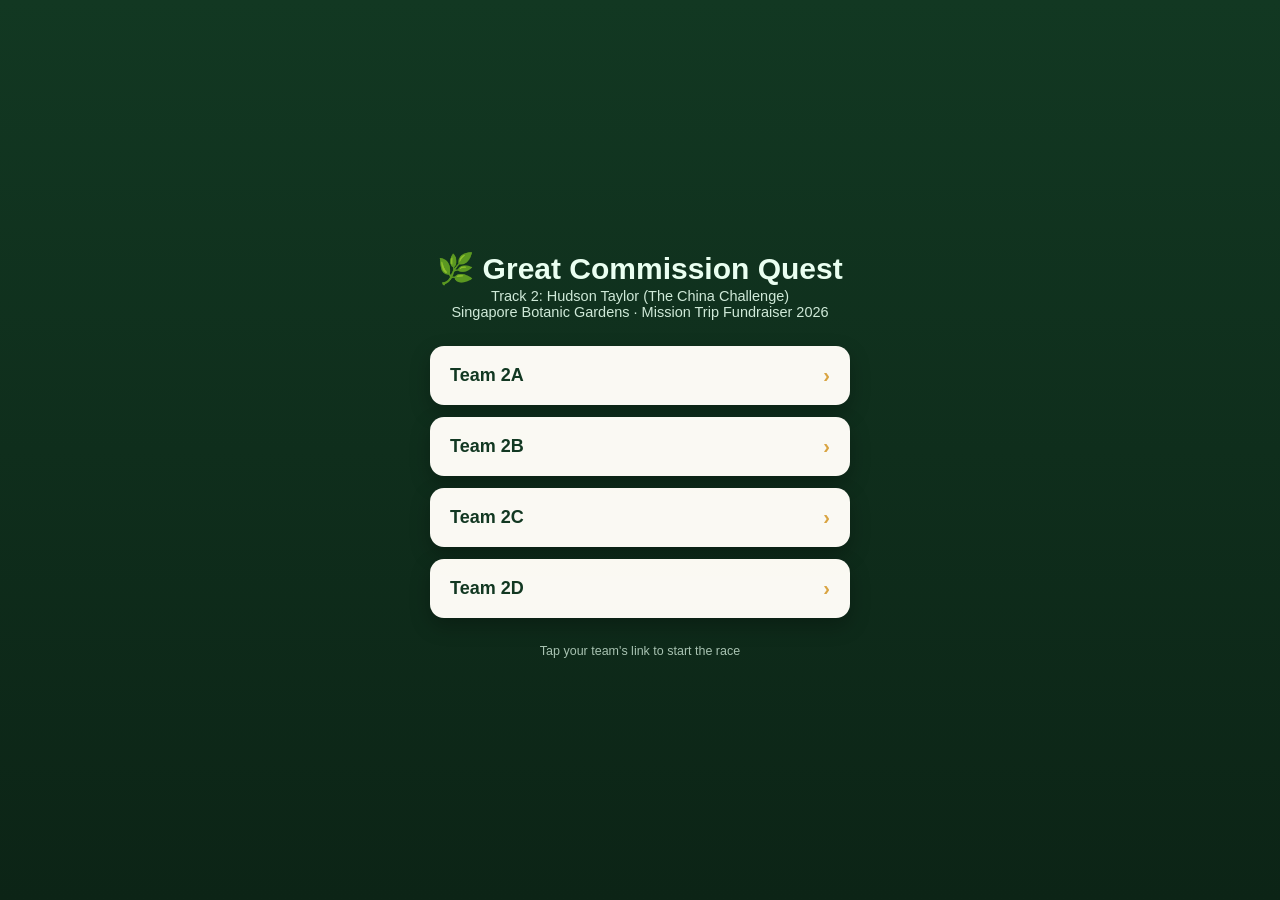
<file: index.html>
<!DOCTYPE html>
<html lang="en">
<head>
<meta charset="UTF-8">
<meta name="viewport" content="width=device-width, initial-scale=1, maximum-scale=1, viewport-fit=cover">
<title>SBG Mission Event 2026 — Team 2: Hudson Taylor Trail</title>
<link rel="stylesheet" href="style.css">
</head>
<body>
<div class="index-wrap">
  <div class="index-title">🌿 Great Commission Quest</div>
  <div class="index-sub">Track 2: Hudson Taylor (The China Challenge)<br>Singapore Botanic Gardens · Mission Trip Fundraiser 2026</div>
  <div class="team-grid">
    <a class="team-btn" href="Team%202A.html">Team 2A <span class="arrow">›</span></a>
    <a class="team-btn" href="Team%202B.html">Team 2B <span class="arrow">›</span></a>
    <a class="team-btn" href="Team%202C.html">Team 2C <span class="arrow">›</span></a>
    <a class="team-btn" href="Team%202D.html">Team 2D <span class="arrow">›</span></a>
  </div>
  <div class="index-foot">Tap your team's link to start the race</div>
</div>
</body>
</html>
</file>
<file: style.css>
:root{
  --green-dark:#123822;
  --green:#1f6f4a;
  --green-light:#3f9c6d;
  --gold:#d9a441;
  --cream:#fbf7ec;
  --ink:#20291f;
  --danger:#c0392b;
}
*{box-sizing:border-box;-webkit-tap-highlight-color:transparent;}
html,body{margin:0;padding:0;}
body{
  font-family:-apple-system,BlinkMacSystemFont,"Segoe UI",Roboto,Helvetica,Arial,sans-serif;
  color:var(--ink);
  min-height:100vh;
  background:linear-gradient(180deg,var(--green-dark) 0%,#0c2416 100%);
}
#wrap{
  position:relative;z-index:1;
  min-height:100vh;
  display:flex;flex-direction:column;align-items:center;
  padding:max(18px, env(safe-area-inset-top)) 16px max(28px, env(safe-area-inset-bottom));
}
.brand{
  color:#eafff1;text-align:center;font-size:13px;letter-spacing:.12em;text-transform:uppercase;
  opacity:.85;margin-bottom:10px;font-weight:600;
}
.card{
  width:100%;max-width:460px;
  background:rgba(255,253,247,.98);
  border-radius:20px;
  box-shadow:0 12px 30px rgba(0,0,0,.35);
  padding:22px 20px 24px;
  margin-top:6px;
  animation:pop .35s ease;
}
@keyframes pop{from{opacity:0;transform:translateY(10px);}to{opacity:1;transform:translateY(0);}}
.progress{display:flex;gap:5px;margin-bottom:16px;}
.progress .seg{flex:1;height:6px;border-radius:4px;background:#e3ddc9;}
.progress .seg.done{background:var(--green);}
.progress .seg.skipped{background:#c9a24b;}
.progress .seg.current{background:var(--gold);}
.topbar{display:flex;align-items:center;justify-content:space-between;margin-bottom:2px;}
.btn-back{
  background:transparent;border:none;color:var(--green);font-weight:700;font-size:14.5px;
  padding:6px 4px 6px 0;cursor:pointer;-webkit-appearance:none;
}
.btn-back:disabled{opacity:0;pointer-events:none;}
.steplink{background:transparent;border:none;color:#8a8770;font-weight:700;font-size:13px;cursor:pointer;text-decoration:underline;}
.badge{
  display:inline-block;font-size:12.5px;font-weight:800;padding:5px 10px;border-radius:999px;margin:4px 0 12px;
}
.badge.solved{background:#e3f5e8;color:#1f6f4a;}
.badge.skipped{background:#fbeed6;color:#8a5a12;}
.badge.current{background:#fff3d6;color:#8a5a12;}
.jumplist{display:flex;flex-direction:column;gap:8px;margin:14px 0;}
.jumpitem{
  display:flex;align-items:center;justify-content:space-between;
  background:#f4f1e4;border:1px solid #d8d2bd;border-radius:12px;padding:12px 14px;
  font-size:15px;font-weight:700;color:var(--green-dark);cursor:pointer;
}
.jumpitem.locked{opacity:.5;cursor:default;}
.jumpitem .tag{font-size:12px;font-weight:800;color:#8a5a12;background:#fbeed6;padding:3px 8px;border-radius:999px;}
.jumpitem .tag.done{color:#1f6f4a;background:#e3f5e8;}
.jumpitem .arrow{color:var(--green);font-weight:900;}
.steplabel{font-size:12px;color:#6b6a5c;text-align:center;margin:-10px 0 14px;letter-spacing:.04em;text-transform:uppercase;font-weight:700;}
h1{font-size:22px;line-height:1.25;color:var(--green-dark);margin:0 0 2px;}
h2{font-size:22px;line-height:1.3;color:var(--green-dark);margin:0 0 4px;}
.subtitle{font-size:14px;color:var(--green);font-weight:600;margin:0 0 14px;}
.section-label{font-size:12px;font-weight:800;letter-spacing:.08em;text-transform:uppercase;color:var(--green);margin:16px 0 6px;}
p{font-size:15.5px;line-height:1.55;margin:0 0 10px;color:#3a3a30;}
.hintbox{
  background:#fbf1d6;border:1px solid #ecd48e;border-radius:12px;padding:12px 14px;
  font-size:14.5px;line-height:1.5;color:#5b4b1a;margin:6px 0 4px;
}
.patternbox{
  background:#eef6f0;border:1px dashed #9ec9ab;border-radius:12px;padding:10px 14px;
  font-size:16px;letter-spacing:.2em;font-weight:800;color:var(--green-dark);margin:6px 0 4px;text-align:center;
}
.photo{
  width:100%;border-radius:14px;display:block;margin:8px 0 4px;box-shadow:0 4px 14px rgba(0,0,0,.18);cursor:zoom-in;
}
.photocaption{
  font-size:12.5px;color:#6b6a5c;text-align:center;margin:0 0 12px;font-style:italic;
}
input[type=text]{
  width:100%;font-size:17px;padding:13px 14px;border-radius:12px;
  border:2px solid #d8d2bd;margin-top:10px;background:#fff;color:var(--ink);
}
input[type=text]:focus{outline:none;border-color:var(--green);}
.btn{
  display:block;width:100%;text-align:center;border:none;border-radius:12px;
  font-size:16.5px;font-weight:700;padding:14px 16px;margin-top:12px;cursor:pointer;
  -webkit-appearance:none;
}
.btn-primary{background:var(--green);color:#fff;box-shadow:0 6px 14px rgba(31,111,74,.35);}
.btn-primary:active{background:var(--green-dark);}
.btn-primary:disabled{background:#9fc3ac;box-shadow:none;cursor:default;}
.btn-secondary{background:#f4f1e4;color:var(--green-dark);border:1px solid #d8d2bd;}
.btn-skip{background:transparent;color:#8a8770;font-weight:600;font-size:14.5px;text-decoration:underline;padding:10px;margin-top:6px;}
.msg{font-size:14.5px;font-weight:700;margin-top:10px;padding:10px 12px;border-radius:10px;display:none;}
.msg.show{display:block;animation:pop .25s ease;}
.msg.ok{background:#e3f5e8;color:#1f6f4a;}
.msg.bad{background:#fbe6e4;color:var(--danger);}
.shake{animation:shake .35s;}
@keyframes shake{10%,90%{transform:translateX(-2px);}20%,80%{transform:translateX(3px);}30%,50%,70%{transform:translateX(-6px);}40%,60%{transform:translateX(6px);}}
.passage{font-size:16px;line-height:2.2;color:#3a3a30;}
.blank{
  display:inline-block;width:112px;text-align:center;font-weight:700;font-size:14px;
  border:none;border-bottom:2.5px solid var(--green);background:#f1f7f0;border-radius:6px 6px 0 0;
  padding:4px 4px;margin:0 2px;color:var(--green-dark);
}
.blank.correct{border-bottom-color:#2c8a52;background:#e3f5e8;}
.blank.incorrect{border-bottom-color:var(--danger);background:#fbe6e4;}
.wordbank{
  margin-top:16px;padding:14px;background:#f4f1e4;border-radius:12px;border:1px dashed #cfc7a6;
}
.wordbank .section-label{margin-top:0;}
.chip-row{display:flex;flex-wrap:wrap;gap:8px;}
.chip{
  background:#fff;border:1px solid #d8d2bd;border-radius:999px;padding:6px 12px;font-size:13.5px;font-weight:700;color:var(--green-dark);
}
.center{text-align:center;}
.bigemoji{font-size:56px;text-align:center;margin:6px 0 4px;}
.confetti{position:fixed;top:-10px;width:8px;height:14px;opacity:.9;animation:fall linear forwards;z-index:9;}
@keyframes fall{to{transform:translateY(110vh) rotate(360deg);opacity:.3;}}
a.textlink{color:#8a8770;font-size:12.5px;text-decoration:underline;}
.footerlink{margin-top:22px;text-align:center;}
.lightbox{position:fixed;inset:0;background:rgba(0,0,0,.85);z-index:20;display:none;align-items:center;justify-content:center;padding:20px;}
.lightbox.show{display:flex;}
.lightbox img{max-width:100%;max-height:100%;border-radius:10px;}

/* Index / team-picker page */
.index-wrap{min-height:100vh;display:flex;flex-direction:column;align-items:center;justify-content:center;padding:24px 16px;}
.index-title{color:#eafff1;text-align:center;font-size:30px;font-weight:800;margin:8px 0 2px;}
.index-sub{color:#cfe9d8;text-align:center;font-size:14.5px;margin:0 0 26px;}
.team-grid{display:flex;flex-direction:column;gap:12px;width:100%;max-width:420px;}
.team-btn{
  display:flex;align-items:center;justify-content:space-between;
  background:rgba(255,253,247,.98);border-radius:14px;padding:18px 20px;
  font-size:18px;font-weight:800;color:var(--green-dark);text-decoration:none;
  box-shadow:0 8px 20px rgba(0,0,0,.25);
}
.team-btn span.arrow{color:var(--gold);font-size:20px;}
.index-foot{color:#cfe9d8;opacity:.8;font-size:12.5px;margin-top:26px;text-align:center;}
</file>
